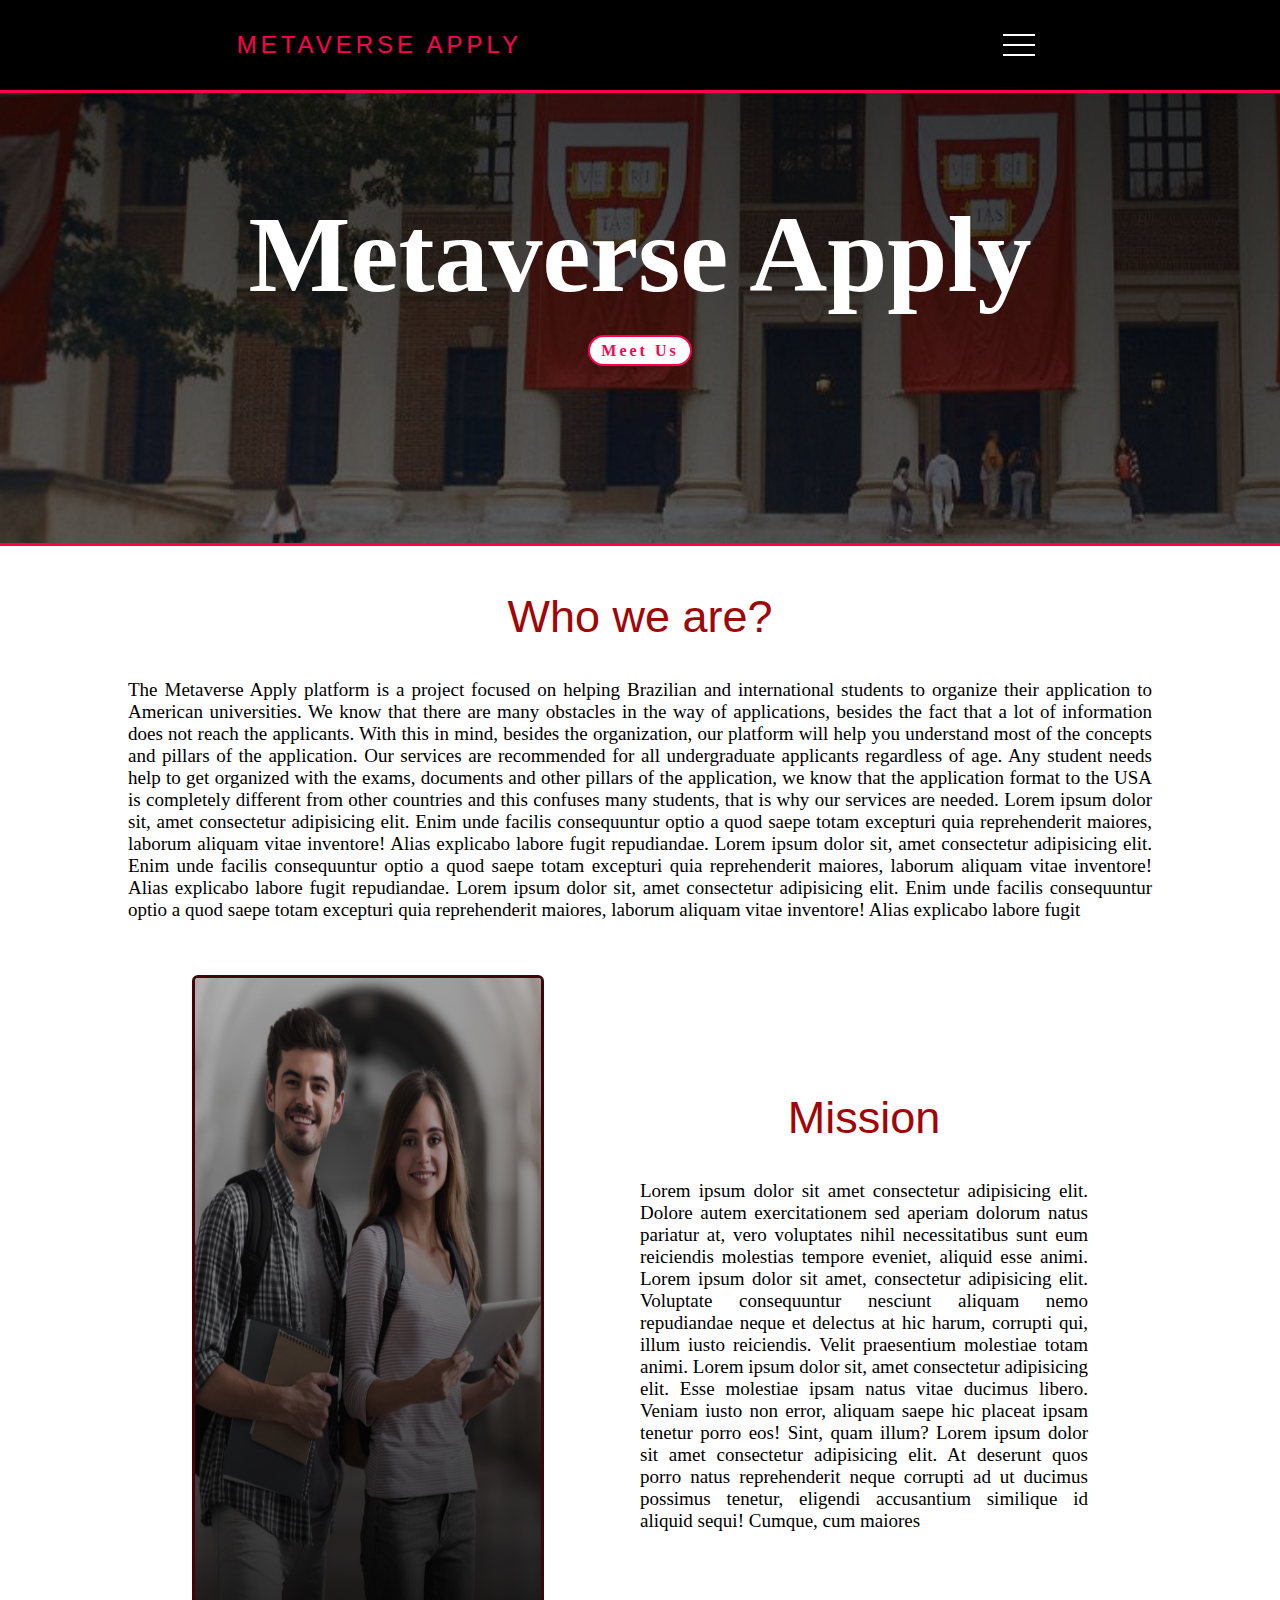
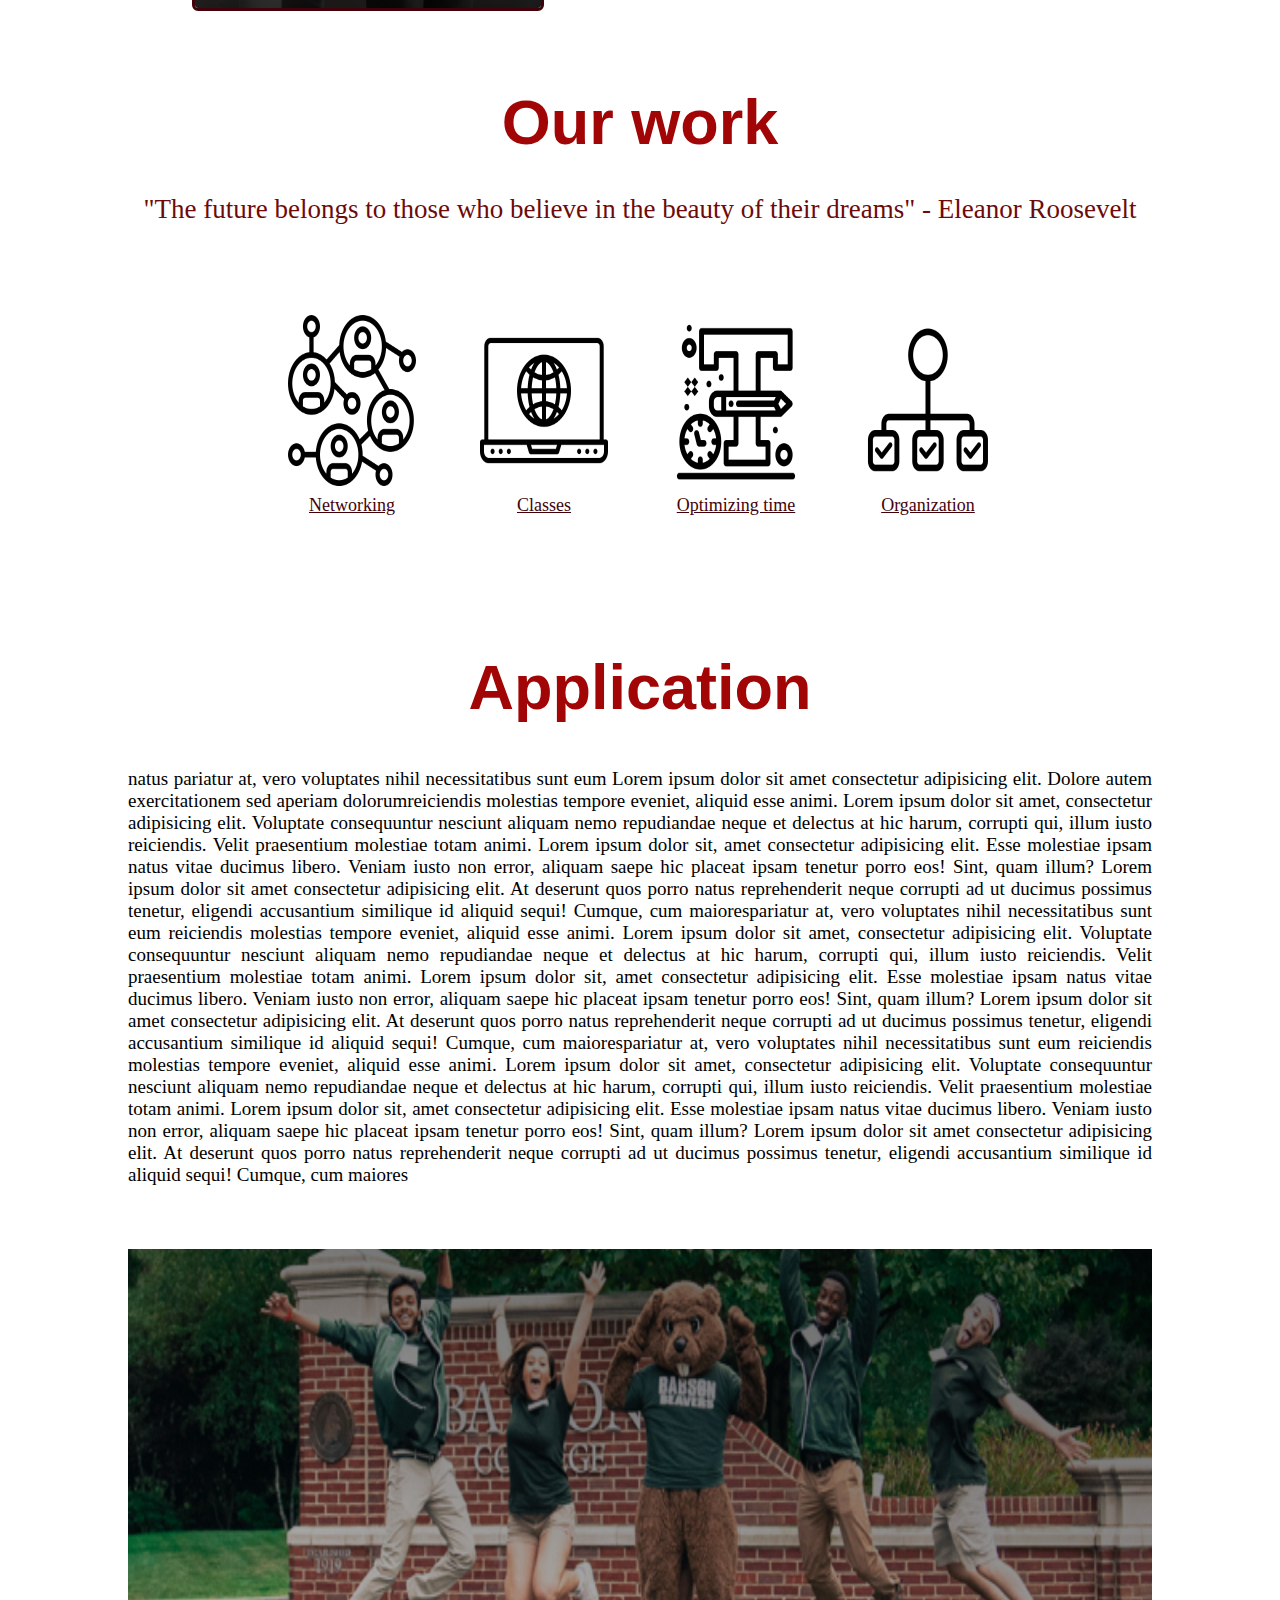
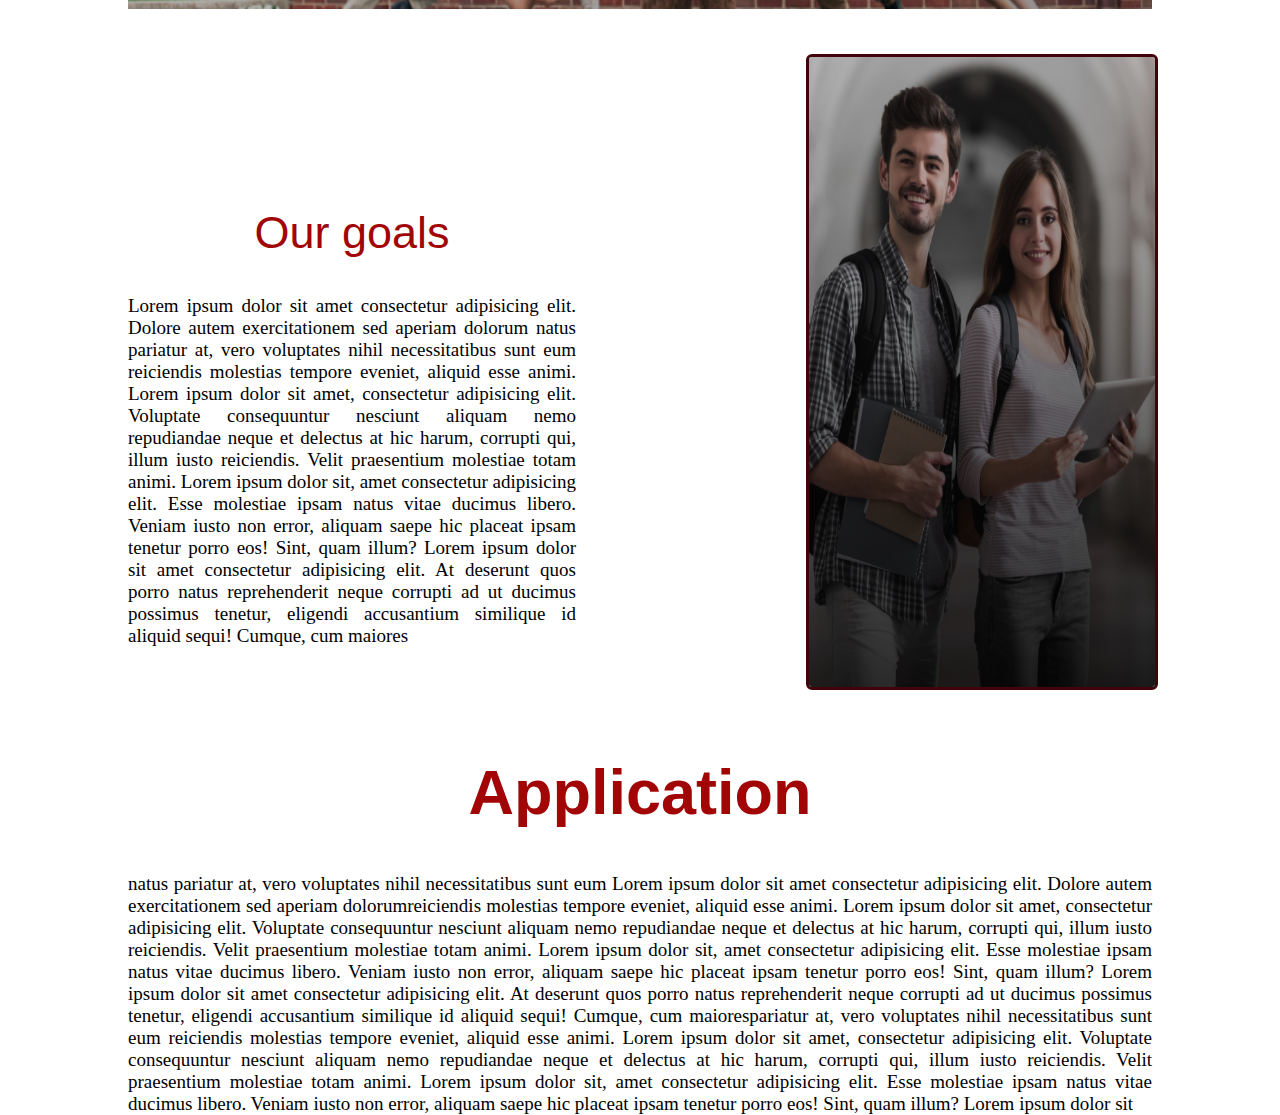
<file: index.html>
<!DOCTYPE html>
<html lang="en">

<head>
  <meta charset="UTF-8" />
  <meta http-equiv="X-UA-Compatible" content="IE=edge" />
  <meta name="viewport" content="width=device-width, initial-scale=1.0" />
  <title>Metaverse</title>
  <link rel="stylesheet" href="css/style.css">
  <link rel="stylesheet" href="css/footer.css">
  <link rel="stylesheet" href="css/nav.css">
  <link rel="shortcut icon" href="imagens/favicon.png" type="image/x-icon">
  <link rel="stylesheet" href="https://cdnjs.cloudflare.com/ajax/libs/font-awesome/6.2.0/css/all.min.css">
</head>


<body>
  <div class="container-1">
    <header>
      <nav class="nav-grid">
        <a class="logo" href="">Metaverse Apply</a>
        <div class="mobile-menu">
          <div class="line1"></div>
          <div class="line2"></div>
          <div class="line3"></div>
        </div>
        <ul class="nav-list">
          <li><a href="#">Home</a></li>
          <li><a href="blog.html">Blog</a></li>
          <li><a href="#">Exams</a></li>
          <li><a href="#">College list</a></li>
          <li><a href="#">Commom app</a></li>
          <li><a href="detais.html">FAQ</a></li>
          <li><a href="#">Community</a></li>
        </ul>
      </nav>
      <div class="container-2">
        <div class="banner">
          <div class="bannertext">
            <div class="banner-text">
              <h2>
                Metaverse Apply
              </h2>
            </div>
            <div class="btn-div">
              <a href="#btn" id="btn" class="button">Meet Us</a>
            </div>
          </div>
        </div>
          </div>
    </header>
    <main>
      <div class="text-right">
        <h3 id="btn">Who we are?</h3>
        <p>
          The Metaverse Apply platform is a project focused on helping Brazilian and international students
          to organize
          their application to American universities. We know that there are many obstacles in the way of applications,
          besides the fact that a lot of information does not reach the applicants. With this in mind, besides the
          organization, our platform will help you understand most of the concepts and pillars of the application. Our
          services are recommended for all undergraduate applicants regardless of age. Any student needs help to
          get organized with the exams, documents and other pillars of the application, we know that the application
          format
          to the USA is completely different from other countries and this confuses many students, that is why our
          services
          are needed.
          Lorem ipsum dolor sit, amet consectetur adipisicing elit. Enim unde facilis consequuntur optio a quod saepe
          totam excepturi quia reprehenderit maiores, laborum aliquam vitae inventore! Alias explicabo labore fugit
          repudiandae.
          Lorem ipsum dolor sit, amet consectetur adipisicing elit. Enim unde facilis consequuntur optio a quod saepe
          totam excepturi quia reprehenderit maiores, laborum aliquam vitae inventore! Alias explicabo labore fugit
          repudiandae.
          Lorem ipsum dolor sit, amet consectetur adipisicing elit. Enim unde facilis consequuntur optio a quod saepe
          totam excepturi quia reprehenderit maiores, laborum aliquam vitae inventore! Alias explicabo labore fugit </p>
      </div>
      <div class="siiu">
        <div class="img-text-5">
          <img style="width: 100%; height: 70vh; border: 3px solid #43020a; border-radius: 6px;"
            src="imagens/Design sem nome (23).png" alt="img-9">
        </div>
        <div class="goal">
          <h3 id="btn">Mission</h3>
          <p>
            Lorem ipsum dolor sit amet consectetur adipisicing elit. Dolore autem exercitationem sed aperiam dolorum
            natus
            pariatur at, vero voluptates nihil necessitatibus sunt eum reiciendis molestias tempore eveniet, aliquid
            esse
            animi. Lorem ipsum dolor sit amet, consectetur adipisicing elit. Voluptate consequuntur nesciunt aliquam
            nemo
            repudiandae neque et delectus at hic harum, corrupti qui, illum iusto reiciendis. Velit praesentium
            molestiae
            totam animi. Lorem ipsum dolor sit, amet consectetur adipisicing elit. Esse molestiae ipsam natus vitae
            ducimus libero. Veniam iusto non error, aliquam saepe hic placeat ipsam tenetur porro eos! Sint, quam illum?
            Lorem ipsum dolor sit amet consectetur adipisicing elit. At deserunt quos porro natus reprehenderit neque
            corrupti ad ut ducimus possimus tenetur, eligendi accusantium similique id aliquid sequi! Cumque, cum
            maiores
          </p>
        </div>
      </div>
      <div class="ali">
        <p class="h3-our-6"><strong>Our work</strong></p>
        <p class="frase-9">"The future belongs to those who believe in the beauty of their dreams" - Eleanor Roosevelt
        </p>
      </div>
      <div class="item-align">
        <div class="box bop"> <img style="height: 19vh; width: 10vw;" src="imagens/rede.png" alt="networking">
          <div class="dott"><p class="span"><ins>Networking</ins></p></div>
        </div>
        <div class="box"> <img style="height: 19vh; width: 10vw;" src="imagens/tecnologia.png" alt="blog">
          <div class="dott"><p class="span"><ins>Classes</ins></o></div>
        </div>
        <div class="box"> <img style="height: 19vh; width: 10vw;" src="imagens/logo-design.png" alt="optimizing">
          <div class="dott"><p class="span"><ins>Optimizing time</ins></p></div>
        </div>
        <div class="box"> <img style="height: 19vh; width: 10vw;" src="imagens/organizacao.png" alt="organization">
          <div class="dott"><p class="span"><ins>Organization</ins></p></div>
        </div>
      </div>
      <p class="h3-our-6"> <strong>Application</strong> </p>
      <div class="txt">
        <p> natus pariatur at, vero voluptates nihil necessitatibus sunt eum Lorem ipsum dolor sit amet consectetur
          adipisicing elit. Dolore autem exercitationem sed aperiam dolorumreiciendis molestias tempore eveniet, aliquid
          esse animi. Lorem ipsum dolor sit amet, consectetur adipisicing elit. Voluptate consequuntur nesciunt aliquam
          nemo repudiandae neque et delectus at hic harum, corrupti qui, illum iusto reiciendis. Velit praesentium
          molestiae totam animi. Lorem ipsum dolor sit, amet consectetur adipisicing elit. Esse molestiae ipsam natus
          vitae ducimus libero. Veniam iusto non error, aliquam saepe hic placeat ipsam tenetur porro eos! Sint, quam
          illum?
          Lorem ipsum dolor sit amet consectetur adipisicing elit. At deserunt quos porro natus reprehenderit neque
          corrupti ad ut ducimus possimus tenetur, eligendi accusantium similique id aliquid sequi! Cumque, cum
          maiorespariatur at, vero voluptates nihil necessitatibus sunt eum reiciendis molestias tempore eveniet,
          aliquid
          esse
          animi. Lorem ipsum dolor sit amet, consectetur adipisicing elit. Voluptate consequuntur nesciunt aliquam
          nemo
          repudiandae neque et delectus at hic harum, corrupti qui, illum iusto reiciendis. Velit praesentium
          molestiae
          totam animi. Lorem ipsum dolor sit, amet consectetur adipisicing elit. Esse molestiae ipsam natus vitae
          ducimus libero. Veniam iusto non error, aliquam saepe hic placeat ipsam tenetur porro eos! Sint, quam illum?
          Lorem ipsum dolor sit amet consectetur adipisicing elit. At deserunt quos porro natus reprehenderit neque
          corrupti ad ut ducimus possimus tenetur, eligendi accusantium similique id aliquid sequi! Cumque, cum
          maiorespariatur at, vero voluptates nihil necessitatibus sunt eum reiciendis molestias tempore eveniet,
          aliquid
          esse
          animi. Lorem ipsum dolor sit amet, consectetur adipisicing elit. Voluptate consequuntur nesciunt aliquam
          nemo
          repudiandae neque et delectus at hic harum, corrupti qui, illum iusto reiciendis. Velit praesentium
          molestiae
          totam animi. Lorem ipsum dolor sit, amet consectetur adipisicing elit. Esse molestiae ipsam natus vitae
          ducimus libero. Veniam iusto non error, aliquam saepe hic placeat ipsam tenetur porro eos! Sint, quam illum?
          Lorem ipsum dolor sit amet consectetur adipisicing elit. At deserunt quos porro natus reprehenderit neque
          corrupti ad ut ducimus possimus tenetur, eligendi accusantium similique id aliquid sequi! Cumque, cum
          maiores
        </p>
      </div>
      <div class="img-10">
        <img style="width: 100%; height: 40vh;" src="imagens/Design sem nome (24).png" alt="img-10">
      </div>
      <div class="img-text-6">
        <img style="width: 100%; height: 70vh; border: 3px solid #43020a; border-radius: 6px;"
          src="imagens/Design sem nome (23).png" alt="img-9">
      </div>
      <div class="goal-1">
        <h3 id="btn">Our goals</h3>
        <p>
          Lorem ipsum dolor sit amet consectetur adipisicing elit. Dolore autem exercitationem sed aperiam dolorum
          natus
          pariatur at, vero voluptates nihil necessitatibus sunt eum reiciendis molestias tempore eveniet, aliquid
          esse
          animi. Lorem ipsum dolor sit amet, consectetur adipisicing elit. Voluptate consequuntur nesciunt aliquam
          nemo
          repudiandae neque et delectus at hic harum, corrupti qui, illum iusto reiciendis. Velit praesentium
          molestiae
          totam animi. Lorem ipsum dolor sit, amet consectetur adipisicing elit. Esse molestiae ipsam natus vitae
          ducimus libero. Veniam iusto non error, aliquam saepe hic placeat ipsam tenetur porro eos! Sint, quam illum?
          Lorem ipsum dolor sit amet consectetur adipisicing elit. At deserunt quos porro natus reprehenderit neque
          corrupti ad ut ducimus possimus tenetur, eligendi accusantium similique id aliquid sequi! Cumque, cum
          maiores
        </p>
      </div>
      <p class="h3-our-7"> <strong>Application</strong> </p>
      <div class="txt">
        <p> natus pariatur at, vero voluptates nihil necessitatibus sunt eum Lorem ipsum dolor sit amet consectetur
          adipisicing elit. Dolore autem exercitationem sed aperiam dolorumreiciendis molestias tempore eveniet, aliquid
          esse animi. Lorem ipsum dolor sit amet, consectetur adipisicing elit. Voluptate consequuntur nesciunt aliquam
          nemo repudiandae neque et delectus at hic harum, corrupti qui, illum iusto reiciendis. Velit praesentium
          molestiae totam animi. Lorem ipsum dolor sit, amet consectetur adipisicing elit. Esse molestiae ipsam natus
          vitae ducimus libero. Veniam iusto non error, aliquam saepe hic placeat ipsam tenetur porro eos! Sint, quam
          illum?
          Lorem ipsum dolor sit amet consectetur adipisicing elit. At deserunt quos porro natus reprehenderit neque
          corrupti ad ut ducimus possimus tenetur, eligendi accusantium similique id aliquid sequi! Cumque, cum
          maiorespariatur at, vero voluptates nihil necessitatibus sunt eum reiciendis molestias tempore eveniet,
          aliquid
          esse
          animi. Lorem ipsum dolor sit amet, consectetur adipisicing elit. Voluptate consequuntur nesciunt aliquam
          nemo
          repudiandae neque et delectus at hic harum, corrupti qui, illum iusto reiciendis. Velit praesentium
          molestiae
          totam animi. Lorem ipsum dolor sit, amet consectetur adipisicing elit. Esse molestiae ipsam natus vitae
          ducimus libero. Veniam iusto non error, aliquam saepe hic placeat ipsam tenetur porro eos! Sint, quam illum?
          Lorem ipsum dolor sit
      </div>
  </div>
  </main>
  </div>

  <script src="js/mobile-navbar.js"></script>

</body>

</html>
</file>
<file: css/style.css>
@import url('https://fonts.googleapis.com/css2?family=Lobster&family=Poppins:wght@700&family=Roboto:wght@100;300&display=swap');
@import url('https://fonts.googleapis.com/css?family=Hind:300,400&display=swap');

* {
  margin: 0;
  padding: 0;
  scroll-behavior: smooth;
}

:root {
  --font-1: 'Poppins', sans-serif;
}

/*pág index*/

.banner {
  background-image: url(../imagens/Metaverse\ \(6\).png);
  background-size: cover;
  width: 100%;
  height: 50vh;
  border-bottom: 3px solid #ff014fff;
}

.bannertext {
  padding: 100px;
}

.count {
  width: 100%;
}

.bannertext h2 {
  color: #fff;
  font-size: 12vh;
}

.banner-text {
  width: 100%;
  display: flex;
  justify-content: center;
  align-items: center;
}

.button {
  width: 100px;
  margin-top: 2vh;
  height: 3vh;
  font-weight: bold;
  color: #ff014fff;
  letter-spacing: 3px;
  background-color: white;
  border-radius: 20px;
  border: 2px solid;
  cursor: pointer;
  display: flex;
  justify-content: center;
  align-items: center;
}

.button:hover {
  transform: scale(1.1);
}

.btn-div {
  width: 100%;
  height: auto;
  display: flex;
  justify-content: center;
  align-items: center;
}

h1 {
  font-size: 9vh;
  color: #43020a;
  text-align: center;
  margin-top: 9vh;
}

.text-right {
  margin-top: 5vh;
  margin-left: 10%;
  width: 80%;
  text-align: justify;
}

.logo {
  transition: transform .3s ease;
}

.logo:hover {
  transform: scale(1.1);
}

.org-2 {
  margin-top: -4vh;
}

li {
  transition: transform .3s ease;
}

li:hover {
  transform: scale(1.1);
}

.align {
  margin-top: 8vh;
}

.rede {
  width: 15%;
  height: 30%;
  margin-left: 13vw;
}

h3#btn {
  margin-bottom: 4vh;
  text-align: center;
  font-size: 5vh;
  color: #a10505;
  font-family: Arial, Helvetica, sans-serif;
}

p {
  font-size: 19px;
  text-align: justify;
}

.h3 {
  margin-top: 3vh;
  margin-bottom: 2vh;
  text-align: center;
  font-size: 4vh;
  color: #a10505;
}

.box {
  margin-top: -5vh;
  width: 10%;
  display: flex;
  flex-direction: row;
  flex-wrap: wrap;
  margin-left: 5%;
}

.ali {
  width: 100%;
  text-align: center;
}

.bop {
  margin-left: 0;
}

.sec-1 {
  width: 95vw;
  height: 50vh;
}

.item-align {
  width: 100%;
  height: auto;
  display: flex;
  justify-content: center;
}

.dott {
  margin-top: 1vh; 
  width: 100%;
  display: flex;
  justify-content: center;
}

.span {
  color: #43020a;
  font-size: 18px;
}

.h3-our-6 {
  margin-top: 15vh;
  margin-bottom: 4vh;
  text-align: center;
  font-size: 7vh;
  color: #a10505;
  font-family: Arial, Helvetica, serif;
}

.h3-our-0 {
  margin-bottom: 2vh;
  text-align: center;
  font-size: 9vh;
  color: #ffffff;
}

.frase-0 {
  text-align: center;
  color: rgb(255, 255, 255);
  font-size: 3vh;
  margin-bottom: 7vh;
}

.frase {
  text-align: center;
  color: rgb(109, 10, 10);
  font-size: 3vh;
  margin-bottom: 7vh;
}

.frase-9 {
  font-size: 3vh;
  color: rgb(109, 10, 10);
  margin-bottom: 15vh;
  display: block;
  margin-top: 1vh;
  text-align: center;
  width: 100%;
}

.img-text-5 {
  float: left;
  margin-bottom: 40vh;
  width: 27%;
  height: 35vh;
  margin-left: 15%;
  margin-top: 6vh;
}

.goal {
  width: 35%;
  height: 60vh;
  text-align: justify;
  float: right;
  margin-top: 17vh;
  margin-right: 15%;
}

.img-text-6 {
  float: right;
  margin-bottom: 40vh;
  width: 27%;
  height: 35vh;
  margin-right: 10%;
  margin-top: 15vh;
}

.goal-1 {
  width: 35%;
  height: 60vh;
  text-align: justify;
  float: left;
  margin-top: 30vh;
  margin-left: 10%;
}

.siiu {
  width: 100%;
  height: 70vh;
}

.txt {
  margin-top: 5vh;
  width: 80%;
  margin-left: 10%;
}

.img-10 {
  width: 80%;
  height: 30vh;
  background-color: #43020a;
  margin-left: 10%;
  margin-top: 7vh;
}

.h3-our-7 {
  margin-top: 93vh;
  margin-bottom: 4vh;
  text-align: center;
  font-size: 7vh;
  color: #a10505;
  font-family: Arial, Helvetica, serif;
}

/*pág FAQ*/

.container-4 {
  margin: 0 auto;
  padding: 4rem;
  width: 50%;
}

.accordion .accordion-item {
  border-bottom: 1px solid #e5e5e5;
}

.accordion .accordion-item button[aria-expanded='true'] {
  border-bottom: 1px solid #a10505;
}

.accordion button {
  position: relative;
  display: block;
  text-align: left;
  width: 100%;
  padding: 1em 0;
  color: #000;
  font-size: 23px;
  font-weight: 400;
  border: none;
  background: none;
  outline: none;
}

.accordion button:hover,
.accordion button:focus {
  cursor: pointer;
  color: #a10505;
}

.counta {
  width: 100%;
}

.accordion button:hover::after,
.accordion button:focus::after {
  cursor: pointer;
  color: #a10505;
  border: 1px solid #a10505;
}

.accordion button .accordion-title {
  padding: 1em 1.5em 1em 0;
}

.accordion button .icon {
  display: inline-block;
  position: absolute;
  top: 18px;
  right: 0;
  width: 22px;
  height: 22px;
}

.accordion button .icon::before {
  display: block;
  position: absolute;
  content: '';
  top: 16px;
  left: 5px;
  width: 10px;
  height: 2px;
  background: currentColor;
}

.accordion button .icon::after {
  display: block;
  position: absolute;
  content: '';
  top: 12px;
  left: 9px;
  width: 2px;
  height: 10px;
  background: currentColor;
}

.accordion button[aria-expanded='true'] {
  color: #a10505;
}

.accordion button[aria-expanded='true'] .icon::after {
  width: 0;
}

.accordion-content {
  width: 60%;
}
.accordion button[aria-expanded='true'] + .accordion-content {
  opacity: 1;
  max-height: 100vh;
  transition: all 200ms linear;
  will-change: opacity, max-height;
}

.accordion .accordion-content {
  max-height: 0;
  overflow: hidden;
}

.accordion .accordion-content p {
  font-size: 20px;
  font-weight: 400;
  margin: 2em 0;
}

.h111 {
  font-family: 'Poppins', sans-serif;
  font-size: 40px;
  color: rgb(38, 38, 38);
  margin-bottom: 7vh;
  text-align: center;
}

.accordion-tittle {
  font-size: 20px;
}
@media (max-width: 950px) {
  .h111 {
    font-size: 35px;
  }

  .accordion button {
    font-size: 18px;
  }
}

@media (max-width: 750px) {
  .h111 {
    font-size: 35px;
  }

  .accordion button {
    font-size: 15px;
  }
}

/*pág BLOG*/

.container-blog {
  width: 80%;
  height: auto;
  margin-left: 10%;
  display: flex;
  flex-direction: row;
  flex-wrap: wrap;
}

article {
  margin-top: 5vh;
  width: 47%;
  height: auto;
  display: flex;
  align-items: center;
  justify-content: center;
  flex-direction: column;
  flex-wrap: nowrap;
}

.img-blog {
  width: 50%;
  height: 35vh;
}

.img-blog img {
  width: 100%;
  height: 100%;
}

h3 {
  margin-top: 2vh;
  font-family: var(--font-1);
  font-size: 20px;
  text-align: center;
  font-weight: 400;
}

.main-org-3 {
  width: 100%;
  display: flex;
}

.sec-6 {
  width: 24%;
}

.sec-7 {
  width: 24%;
  margin-left: 3%;
}

.sec-8 {
  width: 24%;
  margin-left: 3%;
  margin-top: 4vh;
}
</file>
<file: css/footer.css>
footer {
  background-color: #000;
  position: relative;
  overflow-y: hidden;
  display: grid 'footer';
  margin-top: 5vh;
  min-height: 350px;
  padding: 3rem 1rem;
  grid-row-end: auto;
  border-top: 3px solid #ff014fff;
}

.container-3 {
  max-width: 1299px;
  margin: 0 auto;
  display: flex;
  justify-content: center;
  align-items: center;
  flex-direction: column;
}

.row {
  display: flex;
  justify-content: space-between;
  align-items: center;
}

.col {
  min-width: 250px;
  color: #fff;
  font-family: poppins;
  padding:0 2rem;
}

.col .logo {
  width: 100px;
  margin-bottom:25px;
}

.col h3 {
  text-align: left;
  font-size: 25px;
  color: rgb(255, 24, 93);
  margin-bottom: 20px;
  position: relative;
  cursor: pointer;
}

.col h3::after {
  content: '';
  height:3px;
  width:0px;
  background-color: #ff014fff;
  position: absolute;
  bottom: 0;
  left:0;
  transition: 0.3s ease;

}

.col h3:hover::after {
  width:30px
}

.col .social a i {
  color:#ff014fff;
  margin-top:2rem;
  margin-right: 5px;
  transition: 0.3s ease;
}

.col .social a i:hover {
  transform: scale(1.5);
  filter:grayscale(25);
}

.col .links a {
  display: block;
  text-decoration: none;
  color:#fff;
  margin-bottom: 5px;
  position: relative;
  transition: 0.3s ease;
}

.col .links a::before {
  content:'';
  height: 16px;
  width:3px;
  position: absolute;
  top:5px;
  left:-10px;
  background-color: #ff014fff;
  transition: 0.5s ease;
  opacity: 0;
}

.col .links a:hover::before {
  opacity: 1;
}

.col .links a:hover {
  transform: translateX(-8px);
  color: #ff014fff;
}

.col .contact-details {
  display: inline-flex;
  justify-content: space-between;
}

.col .contact-details i {
  margin-right:15px;
}

.row .form{
  display: flex;
  justify-content: center;
  align-items: center;
  padding:2rem 0;
}

.row .form input {
  background-color: #1a1c20ff;
  border:0;
  outline:none;
  padding:14px 20px;
  border-radius: 6px;
  border-top-right-radius: 0;
  border-bottom-right-radius: 0;
}

.col#contact {
  margin-top: -2%;
}

.form button {
  padding:14px 20px;
  border:0;
  border-radius: 6px;
  border-top-left-radius: 0;
  border-bottom-left-radius: 0;
  background-color: #ff014fff;
}

i .fa-paper-plane {
  transition: transform .3s ease;
}

p#copy {
  margin-top: 3vh;
  font-size: 12px;
}

p#rea {
  margin-top: -5vh;
}

.i fa-paper-plane:hover {
  transform: scale(1.1);
}
@media (max-width:1299px)
{
.row{
  flex-direction: column;
}

.col{
  width: 100%;
  text-align: left;
  margin-bottom: 25px;
}
}

@media (max-width:768px)
{
.row {
  flex-direction: column;
}

.col {
  width: 100%;
  text-align: left;
  margin-bottom: 20px;
}
}
</file>
<file: css/nav.css>
a {
    color: #ff014fff;
    text-decoration: none;
    transition: 0.3s;
  }
  
  a:hover {
    opacity: 0.7;
    text-decoration: double;
  }
  
  .container-1 {
    height: 100%;
    width: 100%;
  }
  
  .logo {
    font-size: 24px;
    text-transform: uppercase;
    letter-spacing: 4px;
    font-family: Arial, Helvetica, sans-serif;
  }
  
  nav {
    display: flex;
    justify-content: space-around;
    align-items: center;
    font-family: system-ui, -apple-system, Helvetica, Arial, sans-serif;
    background: black;
    height: 10vh;
    border-bottom: 3px solid #ff014fff;
  }
  
  main {
    height: 90vh;
  }
  
  .nav-list {
    list-style: none;
    display: flex;
  }
  
  .nav-list li {
    margin-left: 32px;
  }
  
  .mobile-menu {
    display: none;
    cursor: pointer;
  }
  
  .mobile-menu div {
    width: 32px;
    height: 2px;
    background: #fff;
    margin: 8px;
    transition: 0.3s;
  }
  
  @media (max-width: 1299px) {
    body {
      overflow-x: hidden;
    }
  
    .nav-list {
      position: absolute;
      top: 8vh;
      right: 0;
      width: 50vw;
      height: 92vh;
      background: black;
      flex-direction: column;
      align-items: center;
      justify-content: space-around;
      transform: translateX(100%);
      transition: transform 0.3s ease-in;
    }
  
    .nav-list li {
      margin-left: 0;
      opacity: 0;
    }
  
    .mobile-menu {
      display: block;
    }
  }
  
  .nav-list.active {
    transform: translateX(0);
  }
  
  @keyframes navLinkFade {
    from {
      opacity: 0;
      transform: translateX(50px);
    }
  
    to {
      opacity: 1;
      transform: translateX(0);
    }
  }
  
  .mobile-menu.active .line1 {
    transform: rotate(-45deg) translate(-8px, 8px);
  }
  
  .mobile-menu.active .line2 {
    opacity: 0;
  }
  
  .mobile-menu.active .line3 {
    transform: rotate(45deg) translate(-5px, -7px);
  }
</file>
